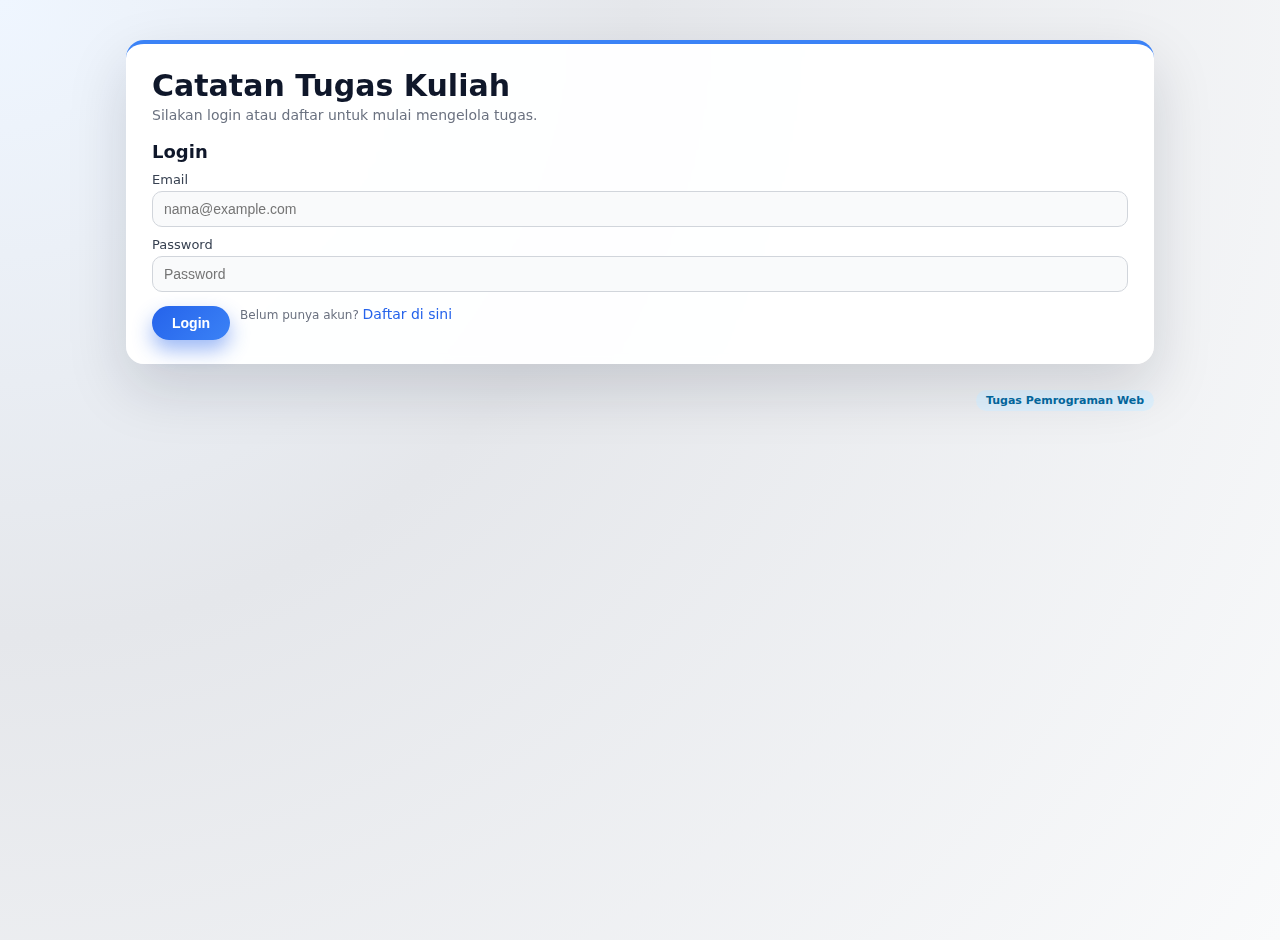
<file: public/index.html>
<!DOCTYPE html>
<html lang="id">
<head>
  <meta charset="UTF-8">
  <title>Catatan Tugas Kuliah</title>
  <link rel="stylesheet" href="style.css">
</head>
<body>
  <div class="wrapper">
    <div class="card">
      <h1>Catatan Tugas Kuliah</h1>
      <p class="subtitle">Silakan login atau daftar untuk mulai mengelola tugas.</p>

      <div id="alert" class="alert" style="display:none;"></div>

      <div id="form-login">
        <h3>Login</h3>
        <label for="login-email">Email</label>
        <input type="email" id="login-email" placeholder="nama@example.com">

        <label for="login-password">Password</label>
        <input type="password" id="login-password" placeholder="Password">

        <div class="button-row">
          <button class="btn-primary" onclick="login()">Login</button>
          <span class="text-small">
            Belum punya akun?
            <span class="link" onclick="toggleForm('register')">Daftar di sini</span>
          </span>
        </div>
      </div>

      <div id="form-register" style="display:none;">
        <h3>Register</h3>
        <label for="reg-name">Nama Lengkap</label>
        <input type="text" id="reg-name" placeholder="Nama kamu">

        <label for="reg-email">Email</label>
        <input type="email" id="reg-email" placeholder="nama@example.com">

        <label for="reg-password">Password</label>
        <input type="password" id="reg-password" placeholder="Password">

        <div class="button-row">
          <button class="btn-primary" onclick="registerUser()">Daftar</button>
          <button class="btn-secondary" type="button" onclick="toggleForm('login')">Batal</button>
        </div>
      </div>
    </div>

    <div class="text-small text-right">
      <span class="badge badge-info">Tugas Pemrograman Web</span>
    </div>
  </div>

<script>
  const API_BASE = "../api";

  function showAlert(message, type = "info") {
    const alert = document.getElementById("alert");
    alert.style.display = "block";
    alert.textContent = message;
    alert.className = "alert alert-" + type;
  }

  function clearAlert() {
    const alert = document.getElementById("alert");
    alert.style.display = "none";
  }

  function toggleForm(mode) {
    clearAlert();
    const loginForm = document.getElementById("form-login");
    const registerForm = document.getElementById("form-register");

    if (mode === "register") {
      loginForm.style.display = "none";
      registerForm.style.display = "block";
    } else {
      loginForm.style.display = "block";
      registerForm.style.display = "none";
    }
  }

  function login() {
    clearAlert();
    const email = document.getElementById("login-email").value.trim();
    const password = document.getElementById("login-password").value.trim();

    if (!email || !password) {
      showAlert("Email dan password wajib diisi", "error");
      return;
    }

    fetch(API_BASE + "/login.php", {
      method: "POST",
      headers: {
        "Content-Type": "application/json"
      },
      body: JSON.stringify({ email, password })
    })
    .then(res => res.json())
    .then(data => {
      if (data.token) {
        // Simpan token dan nama user di localStorage
        localStorage.setItem("token", data.token);
        localStorage.setItem("userName", data.user.name);
        window.location.href = "tugas.html";
      } else {
        showAlert(data.message || "Login gagal", "error");
      }
    })
    .catch(err => {
      showAlert("Terjadi kesalahan: " + err, "error");
    });
  }

  function registerUser() {
    clearAlert();
    const name = document.getElementById("reg-name").value.trim();
    const email = document.getElementById("reg-email").value.trim();
    const password = document.getElementById("reg-password").value.trim();

    if (!name || !email || !password) {
      showAlert("Nama, email, dan password wajib diisi", "error");
      return;
    }

    fetch(API_BASE + "/register.php", {
      method: "POST",
      headers: {
        "Content-Type": "application/json"
      },
      body: JSON.stringify({ name, email, password })
    })
    .then(res => res.json())
    .then(data => {
      if (data.user) {
        showAlert("Register berhasil, silakan login.", "success");
        toggleForm("login");
      } else {
        showAlert(data.message || "Register gagal", "error");
      }
    })
    .catch(err => {
      showAlert("Terjadi kesalahan: " + err, "error");
    });
  }
</script>
</body>
</html>
</file>
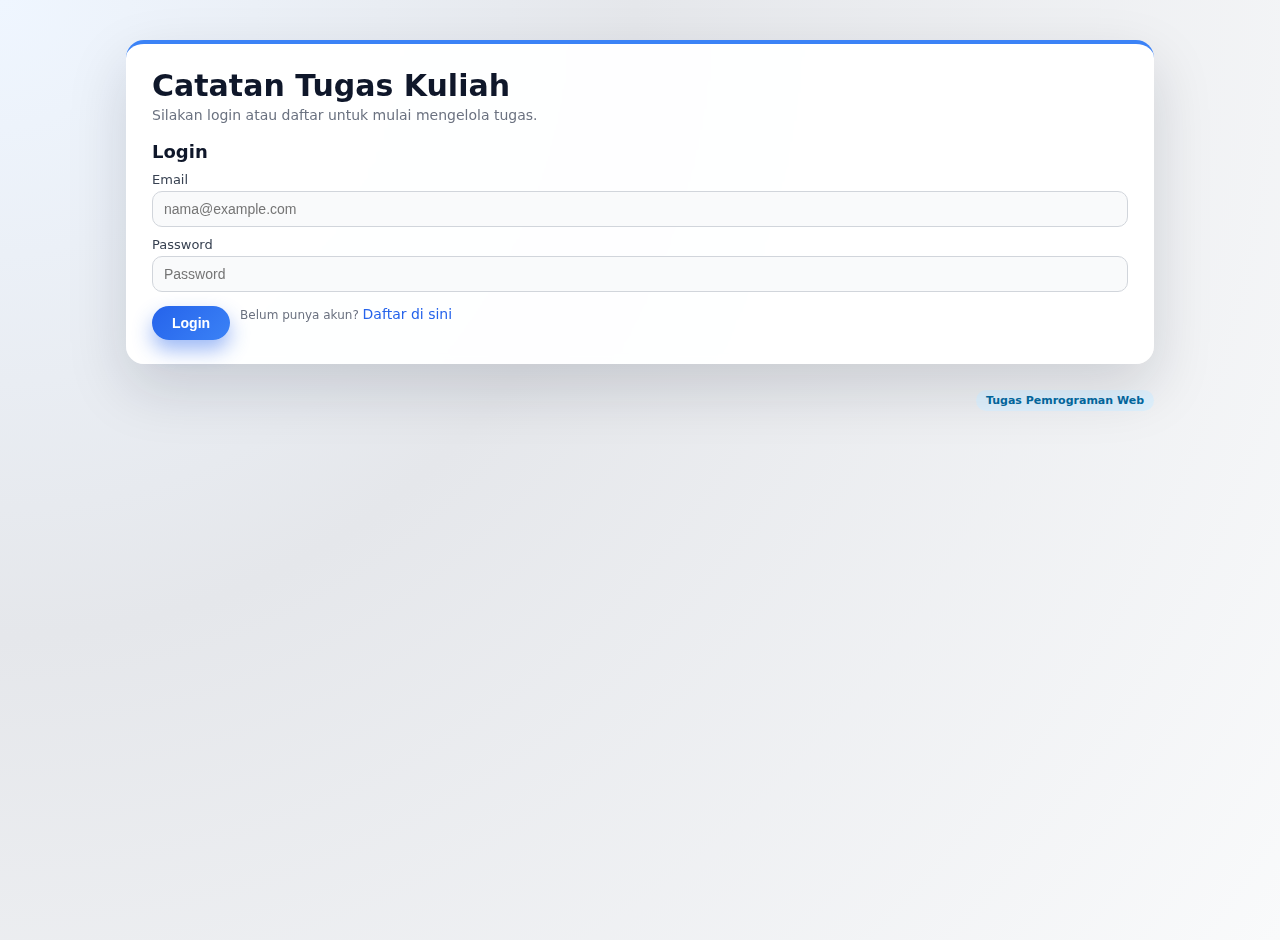
<file: public/tugas.html>
<!DOCTYPE html>
<html lang="id">
<head>
  <meta charset="UTF-8">
  <title>Catatan Tugas Kuliah</title>
  <link rel="stylesheet" href="style.css">
</head>
<body>
  <div class="navbar">
    <div class="navbar-inner">
      <div>
        <span class="navbar-title">Catatan Tugas Kuliah</span>
      </div>
      <div>
        <span id="user-greeting"></span>
        <button class="btn-secondary btn-small" onclick="logout()">Logout</button>
      </div>
    </div>
  </div>

  <div class="wrapper">
    <div class="card">
      <h2>Tambah / Edit Tugas</h2>
      <p class="subtitle">Isi form di bawah untuk menambahkan tugas baru kamu </p>

      <div id="alert" class="alert" style="display:none;"></div>

      <input type="hidden" id="tugas-id">

      <label for="mk">Mata Kuliah</label>
      <input type="text" id="mk" placeholder="Contoh: Pemrograman Web">

      <label for="judul">Judul Tugas</label>
      <input type="text" id="judul" placeholder="Misal: Membuat Web">

      <label for="deskripsi">Deskripsi</label>
      <textarea id="deskripsi" rows="3" placeholder="Penjelasan singkat tugas (opsional)"></textarea>

      <label for="deadline">Deadline</label>
      <input type="date" id="deadline">

      <label for="status">Status</label>
      <select id="status">
        <option value="belum">Belum dikerjakan</option>
        <option value="proses">Sedang dikerjakan</option>
        <option value="selesai">Selesai</option>
      </select>

      <div class="button-row">
        <button class="btn-primary" onclick="submitTugas()">Simpan Tugas</button>
        <button class="btn-secondary" type="button" onclick="resetForm()">Reset</button>
      </div>
    </div>

    <div class="card">
      <h2>Daftar Tugas</h2>
      <p class="subtitle">Semua tugas yang kamu simpan akan muncul di sini.</p>
      <div id="tugas-container" class="tugas-list"></div>
    </div>
  </div>

<script>
  const API_BASE = "../api";
  let token = localStorage.getItem("token") || "";

  function init() {
    if (!token) {
      window.location.href = "index.html";
      return;
    }
    const name = localStorage.getItem("userName") || "";
    const greet = document.getElementById("user-greeting");
    greet.textContent = name ? "Halo, " + name : "";
    loadTugas();
  }

  function showAlert(message, type = "info") {
    const alert = document.getElementById("alert");
    alert.style.display = "block";
    alert.textContent = message;
    alert.className = "alert alert-" + type;
  }

  function clearAlert() {
    const alert = document.getElementById("alert");
    alert.style.display = "none";
  }

  function logout() {
    localStorage.removeItem("token");
    localStorage.removeItem("userName");
    window.location.href = "index.html";
  }

  function resetForm() {
    document.getElementById("tugas-id").value = "";
    document.getElementById("mk").value = "";
    document.getElementById("judul").value = "";
    document.getElementById("deskripsi").value = "";
    document.getElementById("deadline").value = "";
    document.getElementById("status").value = "belum";
    clearAlert();
  }

  function loadTugas() {
    fetch(API_BASE + "/tugas.php", {
      headers: {
        "Authorization": "Bearer " + token
      }
    })
    .then(res => res.json())
    .then(data => {
      if (Array.isArray(data)) {
        renderTugas(data);
      } else if (data.message) {
        showAlert(data.message, "error");
        if (res.status === 401) {
          logout();
        }
      }
    })
    .catch(err => {
      showAlert("Gagal memuat tugas: " + err, "error");
    });
  }

  function renderTugas(list) {
    const container = document.getElementById("tugas-container");
    container.innerHTML = "";

    if (list.length === 0) {
      container.innerHTML = "<p class='text-small'>Belum ada tugas. Tambahkan dari form di atas.</p>";
      return;
    }

    list.forEach(item => {
      const div = document.createElement("div");
      div.className = "tugas-card";

      const statusBadge = document.createElement("span");
      statusBadge.classList.add("badge");
      if (item.status === "belum") {
        statusBadge.classList.add("badge-warning");
      } else if (item.status === "proses") {
        statusBadge.classList.add("badge-info");
      } else {
        statusBadge.classList.add("badge-success");
      }
      statusBadge.textContent = item.status.toUpperCase();

      div.innerHTML = `
        <div class="tugas-title">${escapeHtml(item.judul)}</div>
        <div class="tugas-meta">
          Mata Kuliah: ${escapeHtml(item.mata_kuliah)}<br>
          Deadline: ${item.deadline}
        </div>
      `;

      div.appendChild(statusBadge);

      if (item.deskripsi) {
        const desc = document.createElement("div");
        desc.className = "tugas-meta";
        desc.textContent = item.deskripsi;
        div.appendChild(desc);
      }

      const actions = document.createElement("div");
      actions.className = "tugas-actions";

      const btnEdit = document.createElement("button");
      btnEdit.className = "btn-secondary btn-small";
      btnEdit.textContent = "Edit";
      btnEdit.onclick = () => editTugas(item);

      const btnDelete = document.createElement("button");
      btnDelete.className = "btn-danger btn-small";
      btnDelete.textContent = "Hapus";
      btnDelete.onclick = () => deleteTugas(item.id);

      actions.appendChild(btnEdit);
      actions.appendChild(btnDelete);
      div.appendChild(actions);

      container.appendChild(div);
    });
  }

  function submitTugas() {
    clearAlert();
    const id = document.getElementById("tugas-id").value;
    const mata_kuliah = document.getElementById("mk").value.trim();
    const judul = document.getElementById("judul").value.trim();
    const deskripsi = document.getElementById("deskripsi").value.trim();
    const deadline = document.getElementById("deadline").value;
    const status = document.getElementById("status").value;

    if (!mata_kuliah || !judul || !deadline) {
      showAlert("Mata kuliah, judul, dan deadline wajib diisi", "error");
      return;
    }

    const body = { mata_kuliah, judul, deskripsi, deadline, status };

    let url = API_BASE + "/tugas.php";
    let method = "POST";
    if (id) {
      url += "?id=" + encodeURIComponent(id);
      method = "PUT";
    }

    fetch(url, {
      method,
      headers: {
        "Authorization": "Bearer " + token,
        "Content-Type": "application/json"
      },
      body: JSON.stringify(body)
    })
    .then(res => res.json())
    .then(data => {
      if (data.data || data.message === "Tugas berhasil diupdate") {
        showAlert(data.message || "Tugas tersimpan", "success");
        resetForm();
        loadTugas();
      } else {
        showAlert(data.message || "Terjadi kesalahan saat menyimpan tugas", "error");
      }
    })
    .catch(err => {
      showAlert("Terjadi kesalahan: " + err, "error");
    });
  }

  function editTugas(item) {
    document.getElementById("tugas-id").value = item.id;
    document.getElementById("mk").value = item.mata_kuliah;
    document.getElementById("judul").value = item.judul;
    document.getElementById("deskripsi").value = item.deskripsi || "";
    document.getElementById("deadline").value = item.deadline;
    document.getElementById("status").value = item.status;
    showAlert("Mode edit: ubah data lalu klik Simpan Tugas", "info");
  }

  function deleteTugas(id) {
    if (!confirm("Yakin ingin menghapus tugas ini?")) return;

    fetch(API_BASE + "/tugas.php?id=" + encodeURIComponent(id), {
      method: "DELETE",
      headers: {
        "Authorization": "Bearer " + token
      }
    })
    .then(res => res.json())
    .then(data => {
      showAlert(data.message || "Tugas dihapus", "success");
      loadTugas();
    })
    .catch(err => {
      showAlert("Terjadi kesalahan: " + err, "error");
    });
  }

  function escapeHtml(text) {
    if (!text) return "";
    return text
      .replace(/&/g, "&amp;")
      .replace(/</g, "&lt;")
      .replace(/>/g, "&gt;")
      .replace(/"/g, "&quot;")
      .replace(/'/g, "&#039;");
  }

  window.onload = init;
</script>
</body>
</html>
</file>
<file: public/style.css>
* {
  box-sizing: border-box;
  margin: 0;
  padding: 0;
}

body {
  font-family: system-ui, -apple-system, BlinkMacSystemFont, 'Segoe UI', sans-serif;
  background: radial-gradient(circle at top left, #eff6ff 0, #e5e7eb 40%, #f9fafb 100%);
  color: #0f172a;
  min-height: 100vh;
}

.navbar {
  background: linear-gradient(90deg, #0f172a, #1d4ed8);
  color: white;
  padding: 10px 16px;
  box-shadow: 0 10px 30px rgba(15, 23, 42, 0.3);
  position: sticky;
  top: 0;
  z-index: 10;
}

.navbar-inner {
  max-width: 1060px;
  margin: 0 auto;
  display: flex;
  justify-content: space-between;
  align-items: center;
}

.navbar-title {
  font-weight: 700;
  letter-spacing: 0.03em;
}

.navbar-inner span {
  font-size: 14px;
}

.wrapper {
  max-width: 1060px;
  margin: 40px auto;
  padding: 0 16px 40px;
}

.card {
  background: rgba(255, 255, 255, 0.96);
  border-radius: 18px;
  padding: 24px 26px;
  margin-bottom: 26px;
  box-shadow: 0 24px 60px rgba(15, 23, 42, 0.15);
  border-top: 4px solid #3b82f6;
  backdrop-filter: blur(4px);
  transition: transform 0.18s ease, box-shadow 0.18s ease;
}

.card:hover {
  transform: translateY(-3px);
  box-shadow: 0 26px 70px rgba(15, 23, 42, 0.22);
}

h1, h2, h3 {
  color: #0f172a;
}

h1 {
  font-size: 30px;
  margin-bottom: 4px;
}

h2 {
  font-size: 22px;
  margin-bottom: 4px;
}

h3 {
  font-size: 18px;
  margin-bottom: 8px;
}

.subtitle {
  color: #6b7280;
  margin-bottom: 18px;
  font-size: 14px;
}

.text-right {
  text-align: right;
}

.text-small {
  font-size: 12px;
  color: #6b7280;
}

label {
  display: block;
  margin-top: 10px;
  margin-bottom: 4px;
  font-size: 13px;
  color: #374151;
  font-weight: 500;
}

input[type="text"],
input[type="email"],
input[type="password"],
input[type="date"],
select,
textarea {
  width: 100%;
  padding: 9px 11px;
  border-radius: 10px;
  border: 1px solid #d1d5db;
  font-size: 14px;
  outline: none;
  background: #f9fafb;
  transition: border-color 0.15s ease, box-shadow 0.15s ease, background 0.15s ease;
}

input:focus,
select:focus,
textarea:focus {
  border-color: #3b82f6;
  box-shadow: 0 0 0 1px rgba(59, 130, 246, 0.25);
  background: #ffffff;
}

textarea {
  resize: vertical;
}

button {
  border: none;
  border-radius: 999px;
  padding: 9px 20px;
  font-size: 14px;
  font-weight: 600;
  cursor: pointer;
  display: inline-flex;
  align-items: center;
  gap: 6px;
  transition: transform 0.1s ease, box-shadow 0.1s ease, background 0.1s ease, opacity 0.1s ease;
}

button:active {
  transform: translateY(1px) scale(0.99);
}

.btn-primary {
  background: linear-gradient(135deg, #2563eb, #3b82f6);
  color: white;
  box-shadow: 0 10px 20px rgba(37, 99, 235, 0.45);
}

.btn-primary:hover {
  background: linear-gradient(135deg, #1d4ed8, #2563eb);
}

.btn-secondary {
  background: #e5e7eb;
  color: #111827;
}

.btn-secondary:hover {
  background: #d1d5db;
}

.btn-danger {
  background: #ef4444;
  color: white;
  box-shadow: 0 8px 18px rgba(239, 68, 68, 0.45);
}

.btn-danger:hover {
  background: #dc2626;
}

.btn-small {
  padding: 5px 12px;
  font-size: 12px;
  box-shadow: none;
}

.button-row {
  margin-top: 14px;
  display: flex;
  gap: 10px;
  flex-wrap: wrap;
}

.link {
  color: #2563eb;
  cursor: pointer;
  font-size: 14px;
  font-weight: 500;
}

.link:hover {
  text-decoration: underline;
}

.badge {
  display: inline-block;
  padding: 4px 10px;
  border-radius: 999px;
  font-size: 11px;
  font-weight: 600;
}

.badge-warning {
  background: #fef3c7;
  color: #92400e;
}

.badge-info {
  background: #dbeafe;
  color: #1d4ed8;
}

.badge-success {
  background: #dcfce7;
  color: #166534;
}

.alert {
  padding: 10px 12px;
  border-radius: 10px;
  font-size: 13px;
  margin-top: 10px;
  border-left: 4px solid transparent;
}

.alert-info {
  background: #eff6ff;
  color: #1d4ed8;
  border-left-color: #3b82f6;
}

.alert-error {
  background: #fee2e2;
  color: #b91c1c;
  border-left-color: #ef4444;
}

.alert-success {
  background: #dcfce7;
  color: #166534;
  border-left-color: #22c55e;
}

.tugas-list {
  display: grid;
  grid-template-columns: repeat(auto-fit, minmax(260px, 1fr));
  gap: 18px;
}

.tugas-card {
  background: linear-gradient(135deg, #ffffff, #f1f5f9);
  border-radius: 16px;
  padding: 14px 16px;
  border: 1px solid #e5e7eb;
  display: flex;
  flex-direction: column;
  gap: 6px;
  position: relative;
  overflow: hidden;
}

.tugas-card::before {
  content: "";
  position: absolute;
  inset: 0;
  opacity: 0;
  background: radial-gradient(circle at top right, rgba(59, 130, 246, 0.15), transparent 55%);
  transition: opacity 0.15s ease;
  pointer-events: none;
}

.tugas-card:hover::before {
  opacity: 1;
}

.tugas-title {
  font-weight: 700;
  font-size: 15px;
  color: #0f172a;
}

.tugas-meta {
  font-size: 12px;
  color: #6b7280;
}

.tugas-actions {
  margin-top: 10px;
  display: flex;
  justify-content: flex-end;
  gap: 6px;
}

.badge-info {
  background: #e0f2fe;
  color: #0369a1;
}

@media (max-width: 640px) {
  .wrapper {
    margin-top: 24px;
  }

  .card {
    padding: 18px 16px;
  }

  .navbar-inner {
    flex-direction: column;
    align-items: flex-start;
    gap: 8px;
  }
}
</file>
